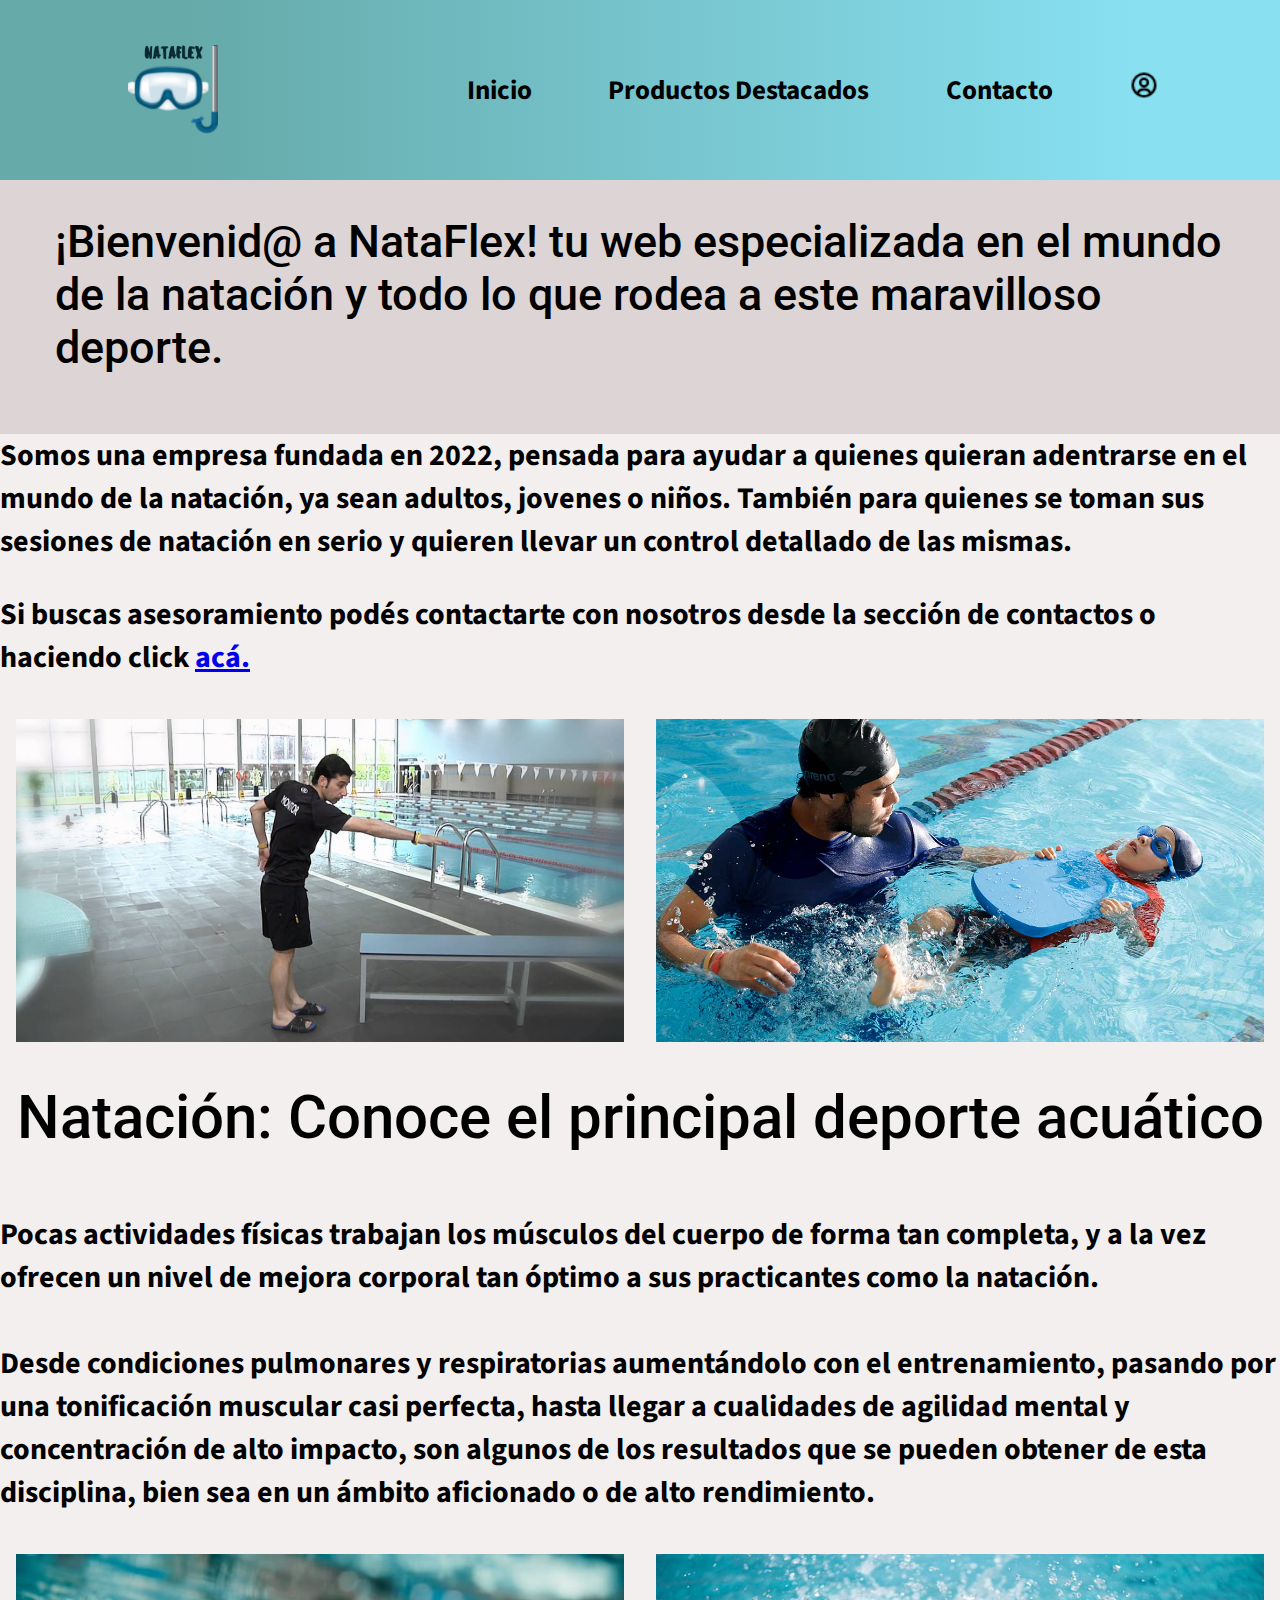
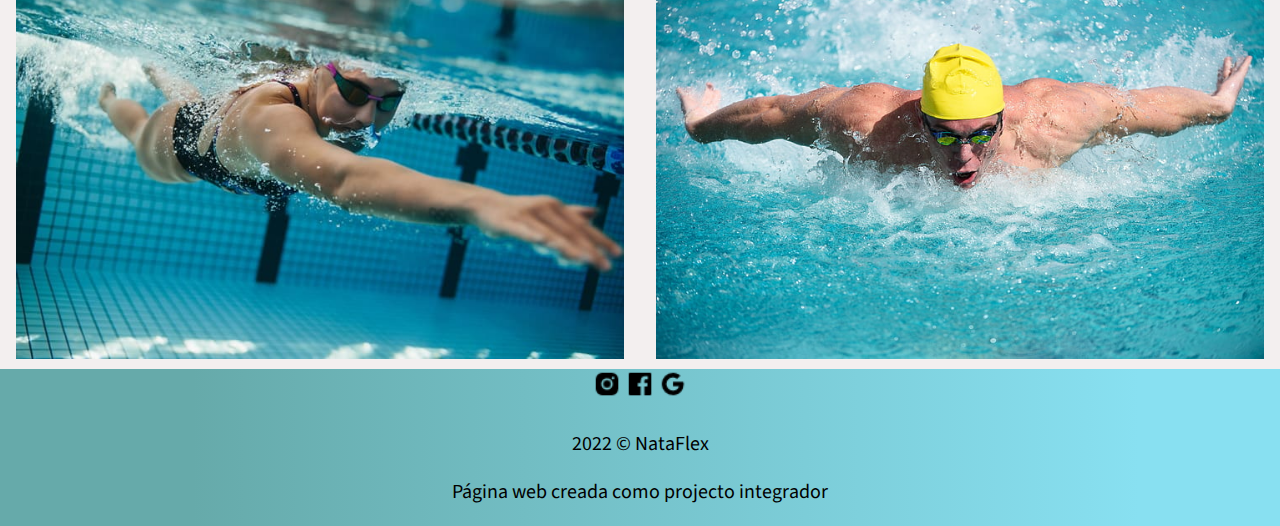
<file: index.html>
<!DOCTYPE html>
<html lang="en">
  <head>
    <meta charset="UTF-8" />
    <meta http-equiv="X-UA-Compatible" content="IE=edge" />
    <meta name="viewport" content="width=device-width, initial-scale=1.0" />
    <link
      href="https://cdn.jsdelivr.net/npm/bootstrap@5.1.3/dist/css/bootstrap.min.css"
      rel="stylesheet"
      integrity="sha384-1BmE4kWBq78iYhFldvKuhfTAU6auU8tT94WrHftjDbrCEXSU1oBoqyl2QvZ6jIW3"
      crossorigin="anonymous"
    />
    <link rel="stylesheet" href="styles.css" />
    <link rel="preconnect" href="https://fonts.googleapis.com" />
    <link rel="preconnect" href="https://fonts.gstatic.com" crossorigin />
    <link
      href="https://fonts.googleapis.com/css2?family=Roboto:wght@700&family=Source+Sans+Pro:wght@200&display=swap"
      rel="stylesheet"
    />
    <title>NataFlex inicio</title>
  </head>
  <body>
    <header class="flexbox-space-around" id="header">
      <img src="./img/logo.png" alt="" class="header-img" />
      <nav>
        <ul class="list-navegacion flexbox-space-around">
          <li><a href="./index.html">Inicio</a></li>
          <li><a href="./productos.html">Productos Destacados</a></li>
          <li><a href="./contacto.html">Contacto</a></li>
          <a href="./usuarios.html"
            ><img src="./img/user-circle-regular-24.png" class="user-logo" />
          </a>
        </ul>
      </nav>
    </header>

    <section>
      <div class="bienvenida">
        <h2>
          ¡Bienvenid@ a NataFlex! tu web especializada en el mundo de la
          natación y todo lo que rodea a este maravilloso deporte.
        </h2>
      </div>
    </section>

    <section class="container">
      <div class="col-12 mb-3 col-md-12">
        <h3>
          Somos una empresa fundada en 2022, pensada para ayudar a quienes
          quieran adentrarse en el mundo de la natación, ya sean adultos,
          jovenes o niños. También para quienes se toman sus sesiones de
          natación en serio y quieren llevar un control detallado de las mismas.
        </h3>
        <h3>
          Si buscas asesoramiento podés contactarte con nosotros desde la
          sección de contactos o haciendo click
          <a href="./contacto.html">acá.</a>
        </h3>
        <div class="seccion-info">
          <div class="container-img-info">
            <img src="./img/profesor 3.png" alt="" />
          </div>
          <div class="container-img-info">
            <img src="./img/profesor enseñando 1.jpg" alt="" />
          </div>
        </div>

        <section>
          <div class="encabezado">
            <h1>Natación: Conoce el principal deporte acuático</h1>
          </div>
        </section>

        <div class="col-12 mb-3 col-md-12">
          <h3>
            Pocas actividades físicas trabajan los músculos del cuerpo de forma
            tan completa, y a la vez ofrecen un nivel de mejora corporal tan
            óptimo a sus practicantes como la natación.
            <br />
            <br />
            Desde condiciones pulmonares y respiratorias aumentándolo con el
            entrenamiento, pasando por una tonificación muscular casi perfecta,
            hasta llegar a cualidades de agilidad mental y concentración de alto
            impacto, son algunos de los resultados que se pueden obtener de esta
            disciplina, bien sea en un ámbito aficionado o de alto rendimiento.
          </h3>
          <div class="seccion-info">
            <div class="container-img-info">
              <img src="./img/nat 3.jpg" alt="" />
            </div>
            <div class="container-img-info">
              <img src="./img/nat 1.jpg" alt="" />
            </div>
          </div>
        </div>
      </div>
    </section>

    <footer class="footer">
      <div class="container-footer">
        <nav>
          <ul class="list-navegacion flexbox-space-around">
            <li>
              <a class="enlase" href="#"
                ><img
                  src="./img/instagram-alt-logo-24.png"
                  alt=""
                  class="icon-footer"
              /></a>
              <a class="enlase" href="#"
                ><img
                  src="./img/facebook-square-logo-24.png"
                  alt=""
                  class="icon-footer"
              /></a>
              <a class="enlase" href="#"
                ><img src="./img/google-logo-24.png" alt="" class="icon-footer"
              /></a>
              <p>2022 © NataFlex</p>
              <p>Página web creada como projecto integrador</p>
            </li>
          </ul>
        </nav>
      </div>
    </footer>
  </body>
</html>
</file>
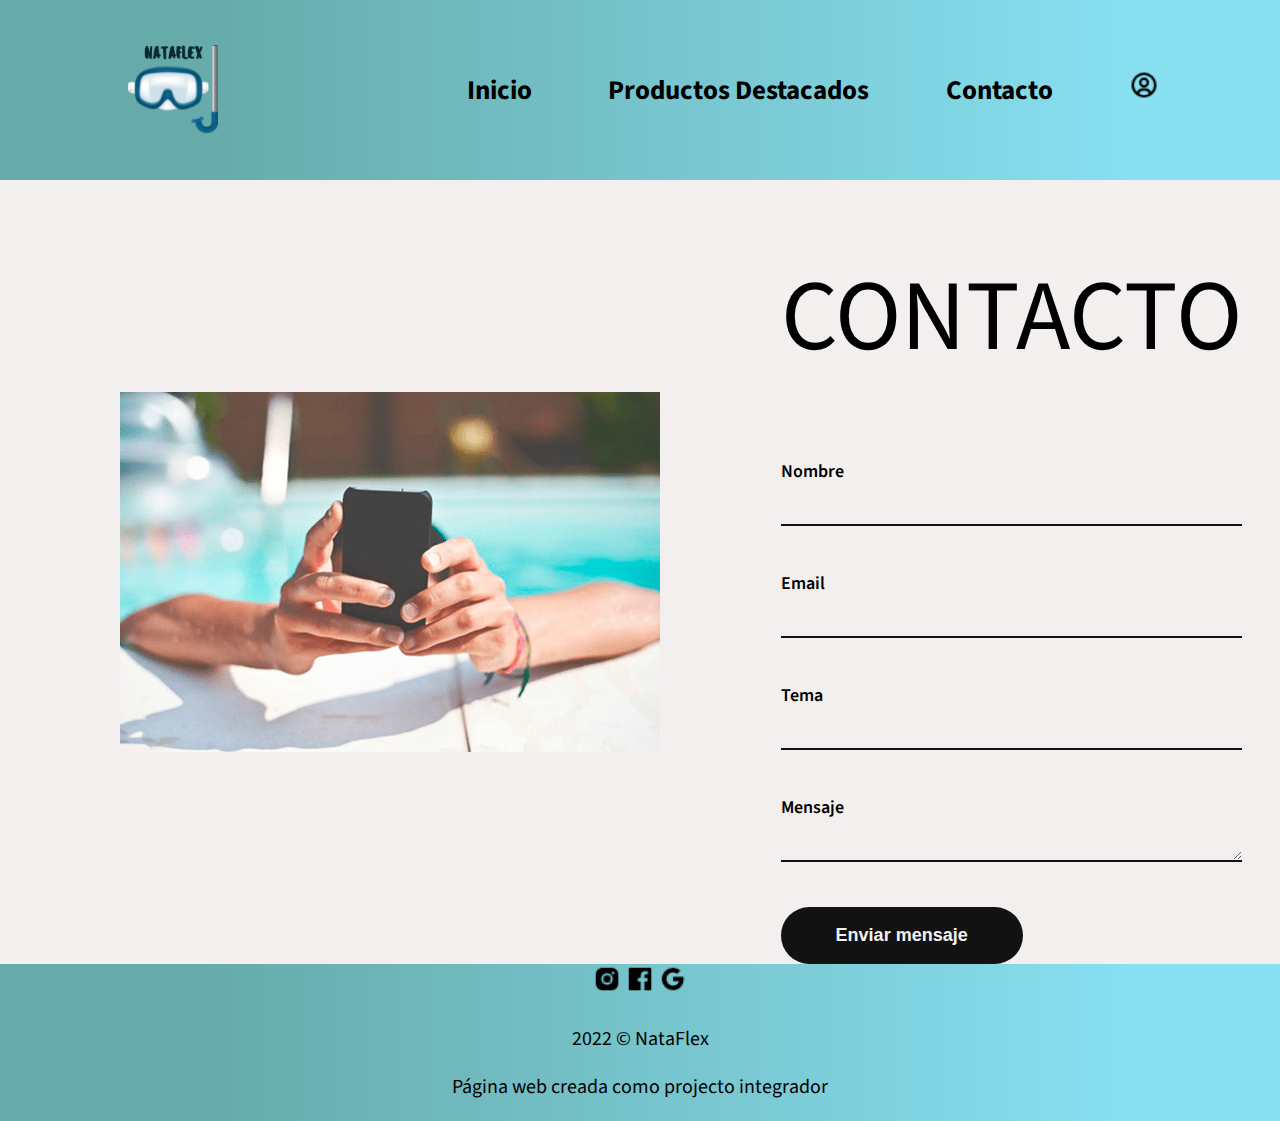
<file: contacto.html>
<!DOCTYPE html>
<html lang="en">
  <head>
    <meta charset="UTF-8" />
    <meta http-equiv="X-UA-Compatible" content="IE=edge" />
    <meta name="viewport" content="width=device-width, initial-scale=1.0" />
    <link
      href="https://cdn.jsdelivr.net/npm/bootstrap@5.1.3/dist/css/bootstrap.min.css"
      rel="stylesheet"
      integrity="sha384-1BmE4kWBq78iYhFldvKuhfTAU6auU8tT94WrHftjDbrCEXSU1oBoqyl2QvZ6jIW3"
      crossorigin="anonymous"
    />
    <link rel="stylesheet" href="styles.css" />
    <link rel="preconnect" href="https://fonts.googleapis.com" />
    <link rel="preconnect" href="https://fonts.gstatic.com" crossorigin />
    <link
      href="https://fonts.googleapis.com/css2?family=Roboto:wght@700&family=Source+Sans+Pro:wght@200&display=swap"
      rel="stylesheet"
    />
    <title>NataFlex Contacto</title>
  </head>
  <body>
    <header class="flexbox-space-around" id="header">
      <img src="./img/logo.png" alt="" class="header-img" />
      <nav>
        <ul class="list-navegacion flexbox-space-around">
          <li><a href="./index.html">Inicio</a></li>
          <li><a href="./productos.html">Productos Destacados</a></li>
          <li><a href="./contacto.html">Contacto</a></li>
          <a href="./usuarios.html"
            ><img src="./img/user-circle-regular-24.png" class="user-logo" />
          </a>
        </ul>
      </nav>
    </header>

    <section class="container">
      <div class="contact">
        <div class="contact-image-wrapper">
          <img src="./img/contacto.png" alt="" />
        </div>
        <div class="contact-right-side">
          <h1 class="contact-title">Contacto</h1>
          <form action="" class="contact-form-wrapper">
            <div class="contact-input-line">
              <label for="name" class="contact-label">Nombre</label>
              <input type="text" name="name" id="name" class="contact-input" />
            </div>
            <div class="contact-input-line">
              <label for="email" class="contact-label">Email</label>
              <input
                type="email"
                name="email"
                id="email"
                class="contact-input"
              />
            </div>
            <div class="contact-input-line">
              <label for="tema" class="contact-label">Tema</label>
              <input type="text" name="tema" id="tema" class="contact-input" />
            </div>
            <div class="contact-input-line">
              <label for="mensaje" class="contact-label">Mensaje</label>
              <textarea name="mensaje" id="mensaje" class="contact-input">
              </textarea>
            </div>
            <input
              type="submit"
              value="Enviar mensaje"
              class="contact-submit-button"
            />
          </form>
        </div>
      </div>
    </section>

    <footer class="footer">
      <div class="container-footer">
        <nav>
          <ul class="list-navegacion flexbox-space-around">
            <li>
              <a class="enlase" href="#"
                ><img
                  src="./img/instagram-alt-logo-24.png"
                  alt=""
                  class="icon-footer"
              /></a>
              <a class="enlase" href="#"
                ><img
                  src="./img/facebook-square-logo-24.png"
                  alt=""
                  class="icon-footer"
              /></a>
              <a class="enlase" href="#"
                ><img src="./img/google-logo-24.png" alt="" class="icon-footer"
              /></a>
              <p>2022 © NataFlex</p>
              <p>Página web creada como projecto integrador</p>
            </li>
          </ul>
        </nav>
      </div>
    </footer>
  </body>
</html>
</file>
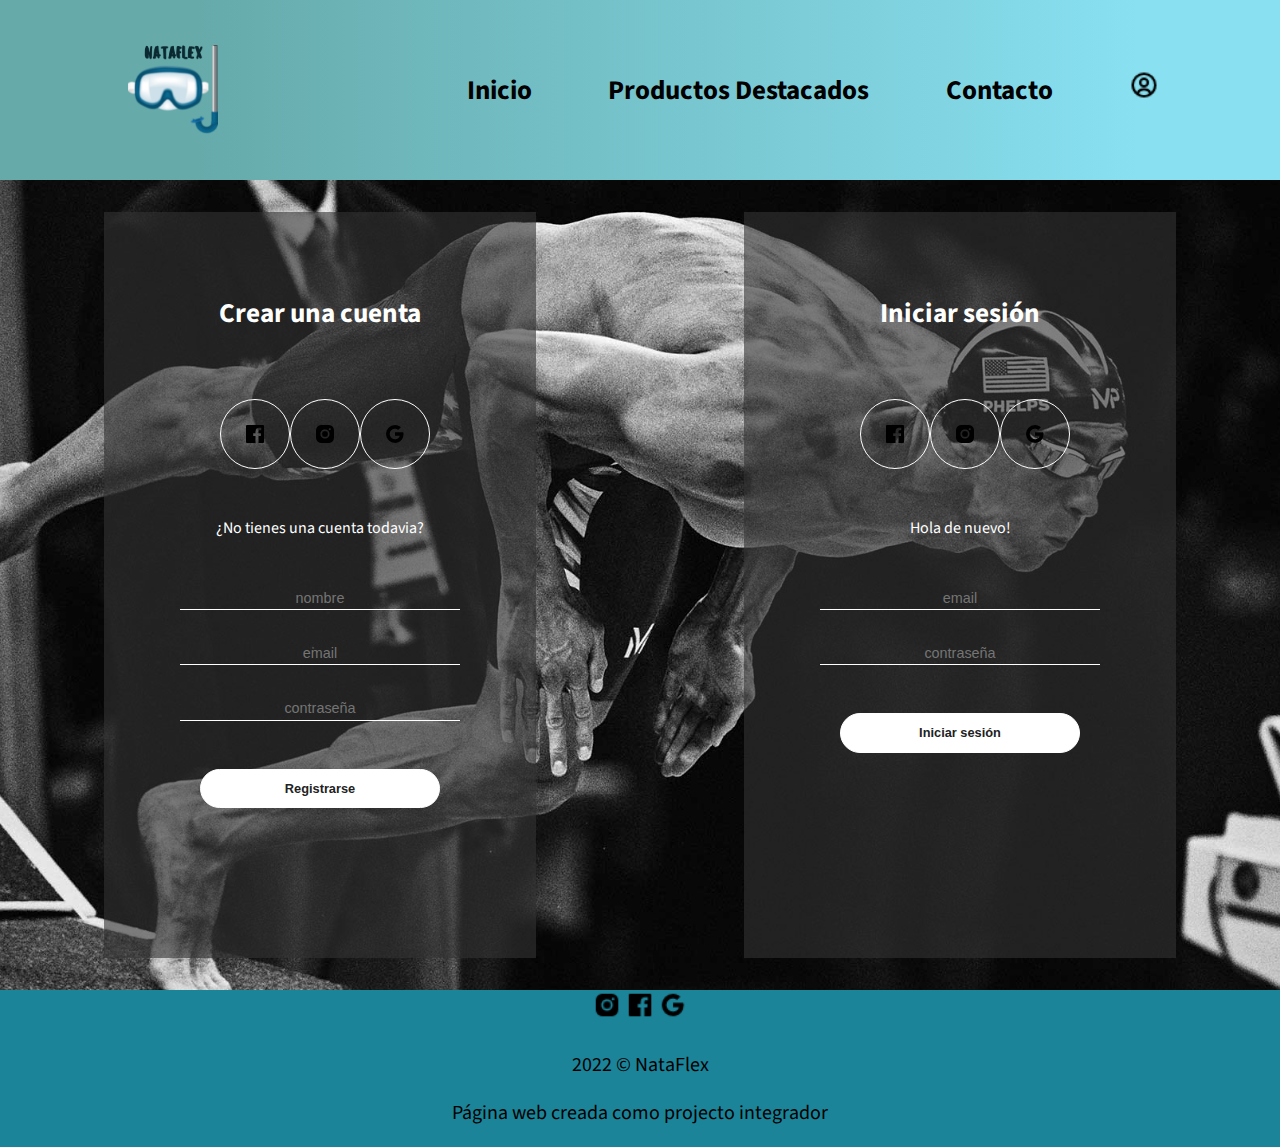
<file: usuarios.html>
<!DOCTYPE html>
<html lang="en">
  <head>
    <meta charset="UTF-8" />
    <meta http-equiv="X-UA-Compatible" content="IE=edge" />
    <meta name="viewport" content="width=device-width, initial-scale=1.0" />
    <link rel="stylesheet" href="stylesUsers.css" />
    <link rel="preconnect" href="https://fonts.googleapis.com" />
    <link rel="preconnect" href="https://fonts.gstatic.com" crossorigin />
    <link
      href="https://fonts.googleapis.com/css2?family=Roboto:wght@700&family=Source+Sans+Pro:wght@200&display=swap"
      rel="stylesheet"
    />
    <title>NataFlex Usuarios</title>
  </head>
  <body>
    <header class="flexbox-space-around" id="header">
      <img src="./img/logo.png" alt="" class="header-img" />
      <nav>
        <ul class="list-navegacion flexbox-space-around">
          <li><a href="./index.html">Inicio</a></li>
          <li><a href="./productos.html">Productos Destacados</a></li>
          <li><a href="./contacto.html">Contacto</a></li>
          <a href="./usuarios.html"
            ><img src="./img/user-circle-regular-24.png" class="user-logo" />
          </a>
        </ul>
      </nav>
    </header>

    <div class="formulario-container">
      <div class="container-form sign-up">
        <form class="formulario">
          <h2 class="create-account">Crear una cuenta</h2>
          <div class="iconos">
            <div class="border-icon">
              <img src="./img/facebook-square-logo-24.png" alt="" />
            </div>
            <div class="border-icon">
              <img src="./img/instagram-alt-logo-24.png" alt="" />
            </div>
            <div class="border-icon">
              <img src="./img/google-logo-24.png" alt="" />
            </div>
          </div>
          <p class="cuenta">¿No tienes una cuenta todavia?</p>
          <input type="text" placeholder="nombre" />
          <input type="email" placeholder="email" />
          <input type="password" placeholder="contraseña" />
          <input type="button" value="Registrarse" />
        </form>
      </div>

      <div class="container-form sign-in">
        <form class="formulario">
          <h2 class="create-account">Iniciar sesión</h2>
          <div class="iconos">
            <div class="border-icon">
              <img src="./img/facebook-square-logo-24.png" alt="" />
            </div>
            <div class="border-icon">
              <img src="./img/instagram-alt-logo-24.png" alt="" />
            </div>
            <div class="border-icon">
              <img src="./img/google-logo-24.png" alt="" />
            </div>
          </div>
          <p class="cuenta">Hola de nuevo!</p>
          <input type="email" placeholder="email" />
          <input type="password" placeholder="contraseña" />
          <input type="button" value="Iniciar sesión" />
        </form>
      </div>
    </div>

    <footer class="footer">
      <div class="container-footer">
        <nav>
          <ul class="list-navegacion flexbox-space-around">
            <li>
              <a class="enlase" href="#"
                ><img
                  src="./img/instagram-alt-logo-24.png"
                  alt=""
                  class="icon-footer"
              /></a>
              <a class="enlase" href="#"
                ><img
                  src="./img/facebook-square-logo-24.png"
                  alt=""
                  class="icon-footer"
              /></a>
              <a class="enlase" href="#"
                ><img src="./img/google-logo-24.png" alt="" class="icon-footer"
              /></a>
              <p>2022 © NataFlex</p>
              <p>Página web creada como projecto integrador</p>
            </li>
          </ul>
        </nav>
      </div>
    </footer>
  </body>
</html>
</file>
<file: styles.css>
@import url('./Roboto-Black.ttf');

body {
    font-family: 'Laton';
    margin: 0;
    padding: 0;
    background-color: #ddd5d5;
    font-family: 'Roboto', sans-serif;
    font-family: 'Source Sans Pro', sans-serif;
   
}
header{
    width: 100%;
    background: rgb(102,170,170);
    background: linear-gradient(90deg, rgba(102,170,170,1) 15%, rgba(136,224,241,1) 89%);
    padding-bottom: 0px;
    padding-top: 0px;
    padding: 0 0 0 0;
    text-align: center;
}
.header-img{
    height: 180px;
}
nav {
    width: 60%;
}
.list-navegacion {
    width: 100%;
    list-style: none;
    padding: 0;
    margin: 0;
}

.user-logo{
    width: 30px;
}
.user-logo:hover {
    background-color: white;
    border-radius: 25px;
}
.list-navegacion a {
    text-decoration: none;
    color: #000000;
    font-size: 27px;
    font-weight: 700;
}

.list-navegacion a:hover {
    color: white;
}

.flexbox-space-around {
    display: flex;
    justify-content: space-around;
    align-items: center;
    flex-wrap: wrap;
}

/*img carrito*/
.img-carrito{
    padding-top: 50px;
}

/*Seccion info */
.seccion-info {
    padding: 10px 0px 10px 0px;
    display: flex;
    justify-content: space-around;
}

.container-img-info img {
    width: 95%;
}
.container-img-info {
    width: 100%;
    display: flex;
    justify-content: space-around;
    align-items: center;
    flex-wrap: wrap;
}

/*Encabezado*/

.bienvenida{
    display: flex;
    justify-content: center;
    align-items: center;
}

.bienvenida h2{
    font-family: 'Roboto';
    margin: 30px 0;
    padding-top: 5px;
    padding-left: 55px;
    color: rgb(0, 0, 0);
    font-size: 45px;
    font-weight: 500;
}

.encabezado{
    display: flex;
    justify-content: center;
}
.encabezado h1{
    font-family: 'Roboto';
    margin: 30px 0;
    color: rgb(0, 0, 0);
    font-size: 60px;
    font-weight: 500;
}

.container{
    background-color: rgb(243, 239, 239);
}
.container h3{
    font-family: 'Source Sans Pro';
    font-size: 30px;
    font-weight: 700;
}

/*PRODUCTOS*/
.card{
    background-color: #ddd5d5;
}

.card-body{
    background-color: #ddd5d5;
}

/* footer */
.footer{
    width: 100%;
    background: rgb(102,170,170);
    background: linear-gradient(90deg, rgba(102,170,170,1) 15%, rgba(136,224,241,1) 89%);
    padding-bottom: 0px;
    padding-top: 0px;
    padding: 0 0 0 0;
    text-align: center;
}
.container-footer{
    display: flex;
    justify-content: space-around;
    align-items: center;
}
.container-footer p{
    color: black;
    font-size: 20px;
}
.icon-footer{
    width: 30px;
}


/*CONTACTO*/
.contact{
    height: 10%;
    width: 100%;
    display: flex;
    justify-content: center;
    align-items: center;
    background-color: rgb(243, 239, 239);
}
.contact-image-wrapper{
    height: 100%;
    width: 100%;
    overflow: hidden;
    display: flex;
    justify-content: center;
    align-items: center;
}

.contact-image{
    width: 100%;
}
.contact-right-side{
    display: flex;
    justify-content: center;
    align-items: center;
    flex-direction: column;
    margin-right: 3%;
    width: 50%;
}

.contact-title{
    font-size: 100px;
    font-weight: 400;
    margin-bottom: 70px;
    text-transform: uppercase;
}

.contact-form-wrapper, .contact-input-line{
    display: flex;
    justify-content: center;
    align-items: flex-start;
    flex-direction: column;
    width: 100%;
}

.contact-input-line{
    margin-bottom: 45px;
}

.contact-label{
    font-size: 18px;
    font-weight: 600;
}

.contact-input{
    height: 30px;
    outline: none;
    padding: 5px 0;
    border-bottom: 2px solid #121212;
    border-top: none;
    border-left: none;
    border-right: none;
    width: 100%;
    color: #121212;
    background-color: transparent;
}
.contact-input--textarea{
    height: 550px;
    outline: none;
    padding: 5px 0;
    border-bottom: 2px solid #121212;
    border-top: none;
    border-left: none;
    border-right: none;
    width: 100%;
    color: #121212;
    background-color: transparent;
    resize: none;
}

.contact-submit-button{
    padding: 18px 55px;
    background-color: #121212;
    border-radius: 50px;
    color: #f2f2f2;
    font-weight: 600;
    border: none;
    font-size: 18px;
    cursor: pointer;
}

.contact-submit-button:hover{
    background-color: #2e2e2e;
}
</file>
<file: stylesUsers.css>
/*usuarios*/

body{
    height: 100%;
    align-items: center;
    justify-content: center;
    background-image: url(./img/phelps.jpg);
    background-position: center;
    background-repeat: no-repeat;
    background-size: cover;
    padding: 0;
    margin: 0;
    color: white;
    font-family: 'Roboto', sans-serif;
    font-family: 'Source Sans Pro', sans-serif;
}
header{
    width: 100%;
    background: rgb(102,170,170);
    background: linear-gradient(90deg, rgba(102,170,170,1) 15%, rgba(136,224,241,1) 89%);
    padding-bottom: 0px;
    padding-top: 0px;
    padding: 0 0 0 0;
    text-align: center;
}
.header-img{
    height: 180px;
}
nav {
    width: 60%;
}
.list-navegacion {
    width: 100%;
    list-style: none;
    padding: 0;
    margin: 0;
}
.user-logo{
    width: 30px;
}
.user-logo:hover {
    background-color: white;
    border-radius: 25px;
}
.list-navegacion a {
    text-decoration: none;
    color: #000000;
    font-size: 27px;
    font-weight: 700;
}
.flexbox-space-around {
    display: flex;
    justify-content: space-around;
    align-items: center;
    flex-wrap: wrap;
}
.list-navegacion a:hover {
    color: white;
}

.formulario-container{
    display: flex;
    height: 90vh;
}

.container-form{
    width: 100%;
    height: 90vh;
    display: flex;
    justify-content: space-around;
    transition: all .5s ease-out;
}

.formulario{
    width: 400px;
    padding: 1rem;
    margin: 2rem;
    background-color: rgb(51, 51, 51, 0.602 );
    text-align: center;
}

.create-account{
    padding: 2.7rem 0;
    font-size: 1.7rem;
}
.iconos{
    width: 200px;
    display: flex;
    justify-content: space-around;
    margin: auto;
}
.border-icon{
    height: 20px;
    width: 20px;
    display: flex;
    align-items: center;
    justify-content: center;
    padding: 1.5rem;
    border: solid thin white;
    border-radius: 50%;
    font-size: 1.5rem;
    transition: all .3s ease-in;
}

.border-icon:hover{
    background-color: #4a4aee;
    cursor: pointer;
}
.cuenta{
    padding: 2rem 0;
}

.formulario input{
    width: 70%;
    display: block;
    margin: auto;
    margin-bottom: 2rem;
    background-color: transparent;
    border: none;
    border-bottom: white thin solid;
    text-align: center;
    outline: none;
    padding: .2rem 0;
    font-size: .9rem;
    color: white;
}

.formulario input[type="button"]{
    width: 60%;
    margin: auto;
    border: solid thin white;
    padding: .7rem;
    border-radius: 2rem;
    background-color: white;
    font-weight: 600;
    margin-top: 3rem;
    font-size: .8rem;
    cursor: pointer;
    color: #222;
}

.footer{
    width: 100%;
    background:rgb(28, 132, 153);
    padding-bottom: 0px;
    padding-top: 0px;
    padding: 0 0 0 0;
    text-align: center;
}
.container-footer{
    display: flex;
    justify-content: space-around;
    align-items: center;
}
.container-footer p{
    color: black;
    font-size: 20px;
}
.icon-footer{
    width: 30px;
}


@media (min-width:768px){
    .container-form{
        width: 50%;
    }
}
</file>
